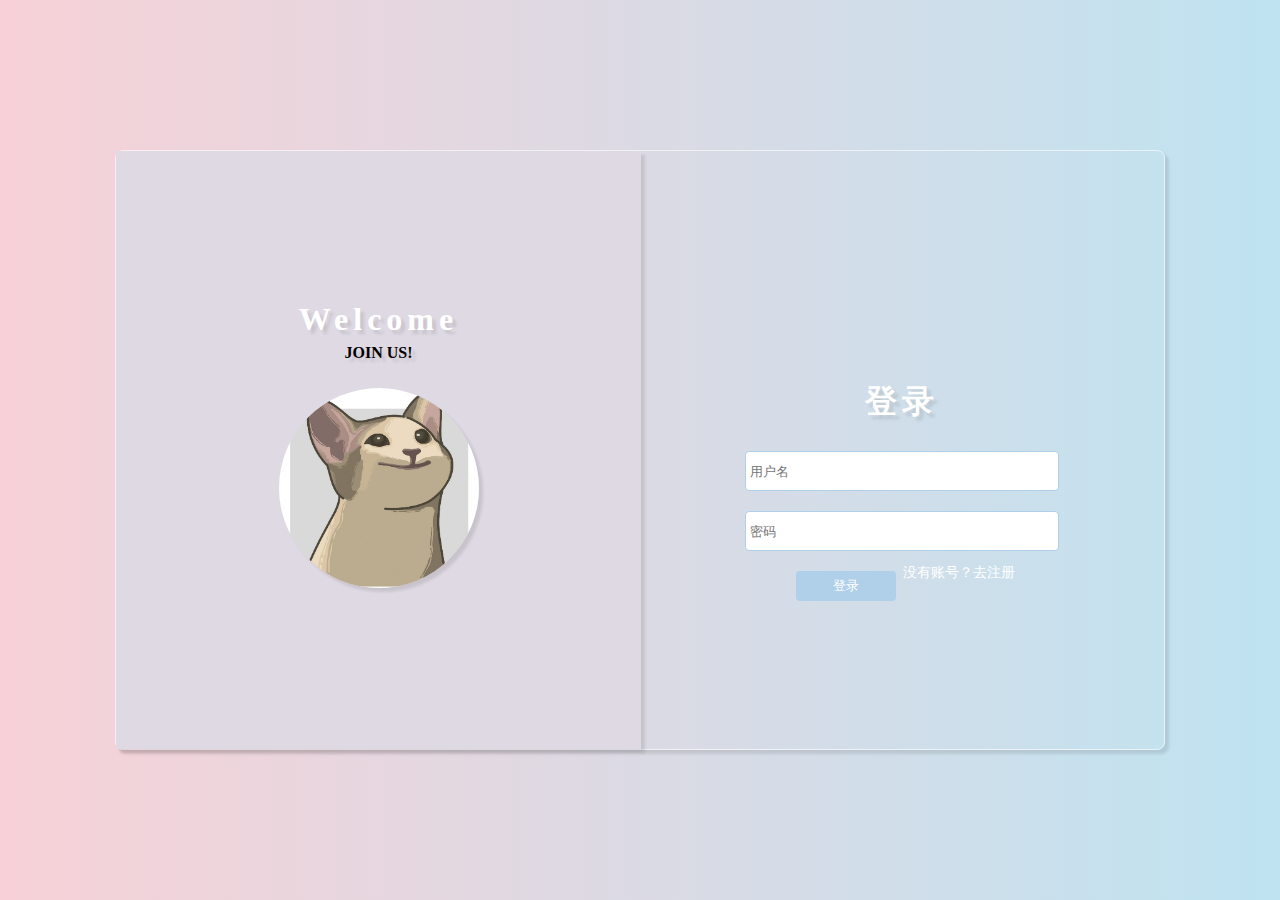
<file: webapp/hello_log.html>
<!DOCTYPE html>
<html lang="zh">

<head>
    <meta charset="utf-8">
    <meta http-equiv="X-UA-Copmatible" content="IE-edge">
    <meta name="viewport" content="windth-device-width,initial-scale=1.0">
    <link rel="stylesheet" href="./css/login.css">
    <script src="https://cdn.bootcdn.net/ajax/libs/jquery/3.6.4/jquery.slim.min.js"></script>
    <title>登录</title>
</head>

<body>
    <div class="box">
        <div class="pre-box">
            <h1>Welcome</h1>
            <p>JOIN US!</p>
            <div class="img-box">
                <img src="./png/hhcat.png" alt="">
            </div>
        </div>
        <div class="register-form">
            <div class="title-box">
                <h1>注册</h1>
            </div>
            <div class="input-box">
                <input type="text" placeholder="用户名" id="Name">
                <input type="password" placeholder="密码" id="Paw">
                <input type="password" placeholder="确认密码" id="Pawd">
            </div>
            <div class="btu-box">
                <button onclick="btu()">注册</button>
                <p onclick="myswitch()">已有账号？去登录</p>
            </div>
        </div>
        <div class="login-form">
            <div class="title-box">
                <h1>登录</h1>
            </div>
            <div class="input-box">
                <input type="text" placeholder="用户名" id="username">
                <input type="password" placeholder="密码" id="password">
            </div>
            <div class="btu-box">
                <button onclick="btuPost()">登录</button>
                <p onclick="myswitch()">没有账号？去注册</p>
            </div>
        </div>


    </div>
    <script>

        let flag = true
        const myswitch = () => {
            if (flag == true) {
                $(".pre-box").css("transform", "translatex(100%")
                $(".pre-box").css("background-color", "#CBDFEB")
                $("img").attr("src", "./png/hhhcat.png")


            } else {
                $(".pre-box").css("transform", "translatex(0%")
                $(".pre-box").css("background-color", "#DFD9E3")
                $("img").attr("src", "./png/hhcat.png")
                //  flag = true
            }
            flag = !flag
        }
        function btu() {

            const Name = document.getElementById('Name').value;
            const Paw = document.getElementById('Paw').value;
            const Pawd = document.getElementById('Pawd').value;

            if (Paw == Pawd) {
                fetch('http://localhost:8080/VueJava/Req_commodity?Name=' + Name + '&Paw=' + Paw, {
                    method: 'Post',
                    headers: {
                        'Content-Type': 'application/json'
                    },
                    // body: JSON.stringify({
                    //     Name: Name,
                    //     Paw: Paw
                    // })
                })
                    .then(response => response.text())
                    .then(data => {
                        alert(data)
                    }
                    )
                    .catch(error => console.error(error))
            } else {
                alert('密码不一致，请重新输入！！');
            }
        }



        //获取button元素，函数后加[int]--‘int’要获取的对象位置
        // const btu = document.getElementsByTagName("button")[1];
        // const btu = document.getElementsByTagName("button");获取所有‘button’标签内容为一个数组


        //XHR的GET方法
        function btuGet() {
            const username = document.getElementById('username').value;
            const password = document.getElementById('password').value;

            alert(username);
            //创建对象
            const xhr = new XMLHttpRequest();

            xhr.open('get', 'http://localhost:8080/VueJava/Userlogo?username=' + username + '&password=' + password);
            //发送，‘get’数据包含在‘url’里，所以send（null），‘post’则用send（data）来发送。
            xhr.send(null);
            //打印状态码
            console.log(xhr.readyState);

            xhr.onreadystatechange = function () {
                if (xhr.readyState == 4) {

                    if (xhr.status >= 200 && xhr.status < 300) {

                        //打印状态码
                        console.log(xhr.readyState);
                        //xhr的两种接收方法,文本数据（字符串）
                        var req = xhr.responseText
                        //xhr的两种接收方法,XML文件
                        //var req = req.responseXML;
                        console.log(req);
                        alert(req);
                        //弹出返回结果  
                        // result.innerHTML = xhr.response;
                    }
                }
            }
        }

        //XHR的POST方法
        function btuPost() {
            const username = document.getElementById('username').value;
            const password = document.getElementById('password').value;

            //创建对象
            const xhr = new XMLHttpRequest();

            //true是XHR的异步开启参数，关闭是false
            xhr.open('post', 'http://localhost:8080/VueJava/Userlogo', true);
            //设置响应头，如果参数值中需要‘&’，则必须对其进行编码。
            xhr.setRequestHeader('content-type', 'application/x-www-form-urlencoded ');
            //发送，‘get’数据包含在‘url’里，所以send（null），‘post’则用send（data）来发送。
            xhr.send('username=' + username + '&password=' + password);
            //打印状态码
            console.log(xhr.readyState);

            xhr.onreadystatechange = function () {
                if (xhr.readyState == 4) {

                    if (xhr.status >= 200 && xhr.status < 300) {

                        //打印状态码
                        console.log(xhr.readyState);
                        //xhr的两种接收方法,文本数据（字符串）
                        var req = xhr.responseText
                        //xhr的两种接收方法,XML文件
                        //var req = req.responseXML;                
                        var arr = req.split('\n');//字符串分割方法
                        var req1 = eval("(" + arr[1] + ")");
                        //console.log(arr);
                        //const Json = JSON.stringify();                                
                        console.log(req1);
                        console.log(arr);

                        alert(arr[0]);

                        //弹出返回结果  
                        //result.innerHTML = xhr.response;
                        switch (Number(arr[2])) {
                            case 0:
                                console.log("管理员");
                                window.location.href = "login.jsp?user=" + req1 + "&flag=" + true;
                                break;
                            case 1:
                                console.log("普通");
                                window.location.href = "login.jsp?user=" + req1 + "&flag=" + false;
                                //重定向后不能返回
                                //window.location.replace("login.jsp?user=" + req1);
                                break;

                        }
                    }
                }
            }
        }
       // Vue.config.productionTip = false//阻止Vue的开发提示
    </script>

</body>

</html>
</file>
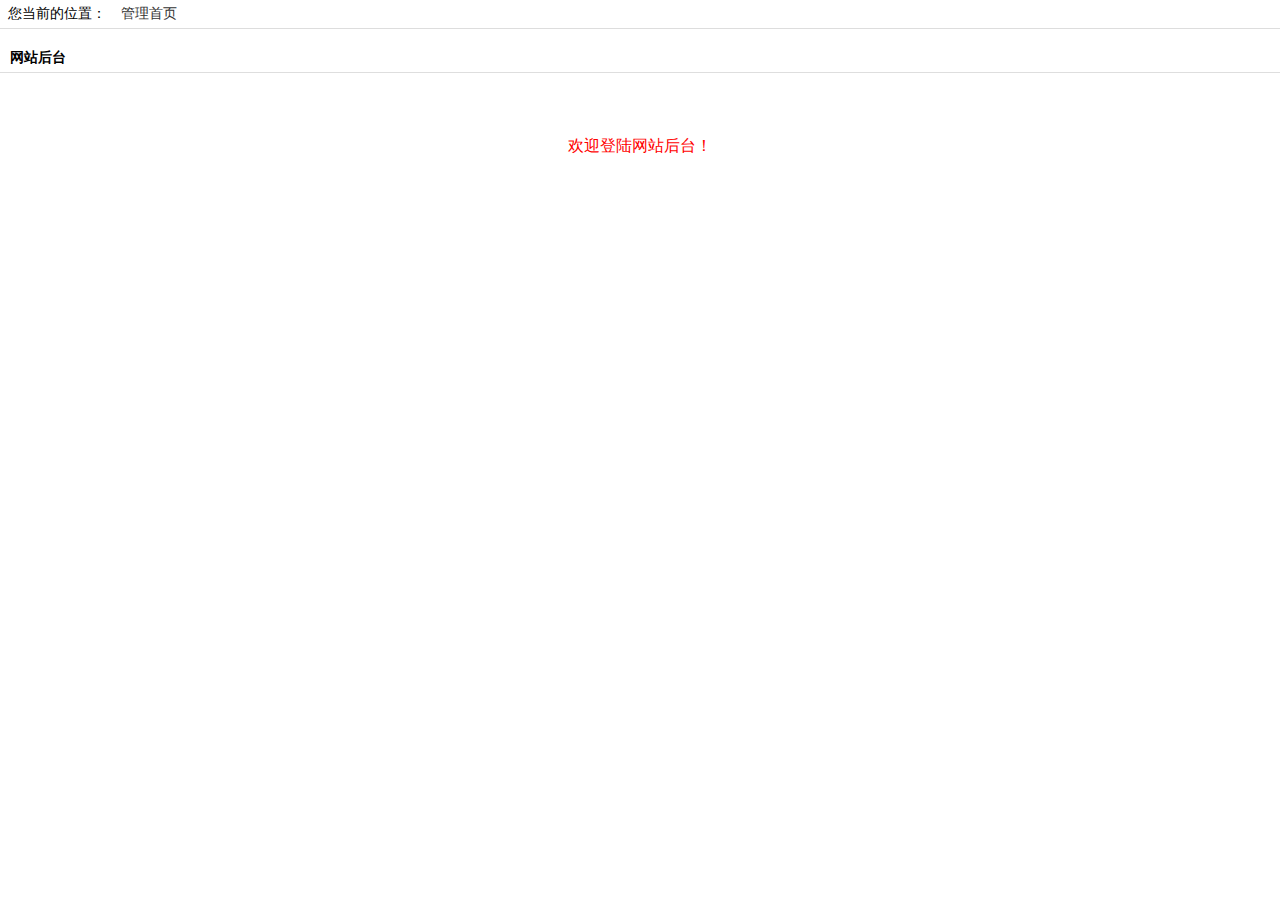
<file: webapp/main.html>
<!DOCTYPE html>
<html lang="en">

<head>
	<meta charset="UTF-8">
	<title>后台欢迎页</title>
	<link rel="stylesheet" href="css/reset-ht.css" />
	<link rel="stylesheet" href="css/content.css" />
</head>

<body marginwidth="0" marginheight="0">
	<div class="container">
		<div class="public-nav">您当前的位置：<a href="">管理首页</a></div>
		<div class="public-content">
			<div class="public-content-header">
				<h3>网站后台</h3>
			</div>
			<div class="public-content-cont">
				<p style="width: 100%;text-align: center; padding: 50px 0; font-size: 16px; color: #FF0000;">
					欢迎登陆网站后台！</p>
			</div>
		</div>
	</div>
</body>

</html>
</file>
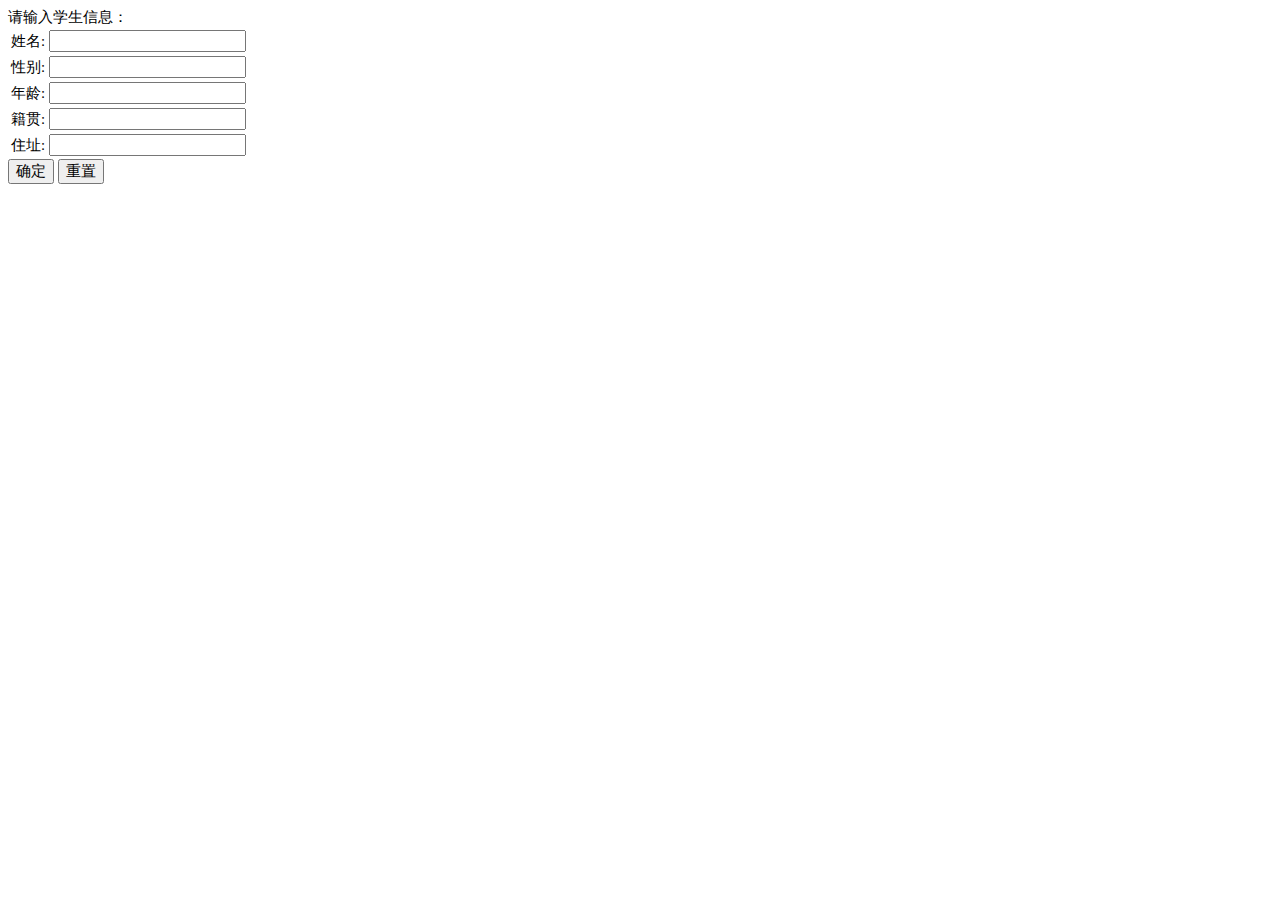
<file: webapp/student.html>
<!DOCTYPE html>
<html>
<head>
<meta charset="UTF-8">
<title>用户注册</title>
<script  type="text/javascript" >
function student(){
    var name = document.getElementById("name");
    var sex = document.getElementById("sex");
    var age = document.getElementById("age");
    if(name.value==""){
      alert("姓名不能为空!");
      return false;
    }else if(sex.value.indexOf("女") && sex.value.indexOf("男")){
       alert("性别应该为“女”或“男”");
       return false;
    }else if(age.value=="" || age.value.length>=3){
       alert("年龄不能为空且小于2位数字!");
       return false;
    }
  }
</script>
<style type="text/css">
     *,input {font-size:11pt;color:black}
</style>
</head>
<body>
<form action="StudentDps" 
      method="post" onSubmit=" student();">
请输入学生信息：
<table>
<tr><td>姓名:</td>
          <td><input type="text" name="name" id="name"></td>
</tr>
<tr><td>性别:</td>
          <td><input type="text" name="sex" id="sex"></td>
</tr>
<tr><td>年龄:</td>
    <td><input type="text" name="age" id="age"></td>
</tr>
<tr><td>籍贯:</td>
          <td><input type="text" name="origin" id="origin"></td>
</tr>
<tr><td>住址:</td>
          <td><input type="text" name="address" id="address"></td>
</tr>

</table>
<input type="submit" value="确定">
<input type="reset" value="重置">
</form>
</body>
</html>
</file>
<file: webapp/css/login.css>
* {
	margin: 0;
	padding: 0;
	box-sizing: border-box;
}

input {
	outline: none;
}

html, body {
	height: 100%;
}

body {
	display: flex;
	background: linear-gradient(to right, rgb(247, 209, 215),
		rgb(191, 227, 241));
	/*从左到右的渐变*/
}

.box {
	width: 1050px;
	height: 600px;
	display: flex;
	position: relative;
	/* background-color: #fff; */
	margin: auto;
	border-radius: 8px;
	border: 1px solid rgba(255, 255, 255, .6);
	box-shadow: 4px 4px 3px rgba(0, 0, 0, .1);
}

.pre-box {
	width: calc(1050px/ 2);
	height: 100%;
	left: 0;
	top: 0;
	position: absolute;
	border: 4px;
	background-color: #DFD9E3;
	box-shadow: 4px 4px 3px rgba(0, 0, 0, .1);
	transition: 0.6s ease-in-out;
}

.pre-box h1 {
	margin-top: 150px;
	text-align: center;
	letter-spacing: 5px;
	color: white;
	text-shadow: 4px 4px 3px rgba(0, 0, 0, .1);
}

.pre-box p {
	height: 30px;
	line-height: 30px;
	text-align: center;
	font-weight: bold;
	text-shadow: 4px 4px 3px rgba(0, 0, 0, .1);
}

.img-box {
	width: 200px;
	height: 200px;
	margin: 20px auto;
	border-radius: 50%;
	overflow: hidden;
	box-shadow: 4px 4px 3px rgba(0, 0, 0, .1);
}

.img-box img {
	width: 100%;
	transition: 0.6s;
}

.login-form, .register-form {
	flex: 1;
	height: 100%;
}

.title-box {
	height: 300px;
	line-height: 500px;
}

.title-box h1 {
	text-align: center;
	color: white;
	letter-spacing: 5px;
	text-shadow: 4px 4px 3px rgba(0, 0, 0, .1);
}

.longin-form {
	display: flex;
	flex-direction: column;
	align-items: center;
}

.input-box {
	display: flex;
	flex-direction: column;
	align-items: center;
}

input {
	width: 60%;
	height: 40px;
	margin-bottom: 20px;
	text-indent: 4px;
	border: 1px solid #b0cfe9;
	border-radius: 4px;
}

input:focus {
	color: #b0cfe9;
}

input:focus::placeholder {
	opacity: 0;
}

.btu-box {
	display: flex;
	justify-content: center;
}

button {
	width: 100px;
	height: 30px;
	margin: 0 7px;
	line-height: 30px;
	border: none;
	border-radius: 4px;
	background-color: #b0cfe9;
	color: white;
}

button:hover {
	cursor: pointer;
	opacity: .8;
}

.btu-box p {
	height: 30%;
	line-height: 30%;
	font-size: 14px;
	color: rgb(255, 255, 255);
}

.btu-box p:hover {
	cursor: pointer;
	border-bottom: 1px solid white;
}
</file>
<file: webapp/css/content.css>
body {
	background: #fff;
}

.container {
	width: 100%;
	overflow: hidden;
	background: #FFFFFF;
}

.public-nav {
	display: flex;
	height: 28px;
	line-height: 28px;
	border-bottom: 1px solid #ddd;
	padding-left: 8px;
}

.public-nav a {
	display: inline-block;
	margin-left: 15px;
	margin-right: 15px;
	position: relative;
}

.public-nav ul li {

	float: left;
	color: #009dff;
}

.public-nav a:hover {

	color: #78C3F3;
}

.active a {
	text-decoration: line-through;
	color: rgb(255, 0, 0);
}

.public-content {
	margin-top: 15px;
}

.public-content .public-content-header {
	height: 28px;
	line-height: 28px;
	font-weight: 600;
	padding-left: 10px;
	border-bottom: 1px solid #dedede;
}

.public-content .public-content-cont {
	padding: 15px;
	position: relative;
}

/*表单相关 config*/
.form-group {
	width: 100%;
	margin-top: 10px;
	clear: both;
}

.mt0 {
	margin-top: 0;
}

.form-group label {
	width: 80px;
	font-size: 16px;
	display: inline-block;
	height: 39px;
	line-height: 39px;
}

.form-group .form-input-txt {
	width: 30%;
	height: 32px;
	line-height: 32px;
	border-radius: 8px;
	border: 1px solid #ccc;
	padding-left: 10px;
	outline: none;
}

.form-group .form-input-small {
	width: 160px;
	height: 20px;
	line-height: 20px;
	border-radius: 8px;
	border: 1px solid #ccc;
	padding-left: 5px;
	outline: none;
}

.form-group .form-select {
	border: 1px solid #ddd;
	height: 28px;
	padding: 5px;
	width: 120px;
}

.form-group input:focus {
	box-shadow: 1px 1px 1px 0px #ccc;
	;
	-webkit-box-shadow: 1px 1px 1px 0px #ccc;
	;
	-moz-box-shadow: 1px 1px 1px 0px #ccc;
	;
	-o-box-shadow: 1px 1px 1px 0px #ccc;
	;
}

.form-group .file {
	position: relative;
	top: 10px;
	display: inline-block;
	background: #6bc095;
	border: 1px solid #6bc095;
	border-radius: 4px;
	padding: 4px;
	overflow: hidden;
	color: #fff;
	text-decoration: none;
	text-indent: 0;
	line-height: 20px;
}

.form-group .file input {
	position: absolute;
	font-size: 100px;
	right: 0;
	top: 0;
	opacity: 0;
}

.form-group .file:hover {
	background: #AADFFD;
	border-color: #78C3F3;
	color: #004974;
	text-decoration: none;
}

.form-group a {
	display: inline-block;
	margin-left: 15px;
}

.form-group .form-item li {
	width: 130px;
	overflow: hidden;
	float: left;
}

.form-group .form-item li input {
	width: 60px;
	height: 28px;
	line-height: 28px;
	border-radius: 1px;
	border: 1px solid #ccc;
	outline: none;
	padding-left: 8px;
	margin-right: 2px;
}

.form-group .form-input-textara {
	width: 580px;
	height: 100px;
	border: 1px solid #ccc;
	border-radius: 5px;
	padding: 10px;
	outline: none;
}

.sub-btn {
	background: #6CB98F;
	color: #FFFFFF;
	padding: 0 15px;
	height: 30px;
	border: none;
	border-radius: 5px;
}

.public-content .public-content-cont .public-cont-table {
	width: 100%;
}

.public-content .two-col .public-cont-table {
	width: 71%;
	font-size: 12px;
	line-height: 38px;
}

.public-content .public-content-cont tr {
	height: 38px;
	text-align: center;
	border: 1px solid #ccc;
}

.public-content .public-content-cont th {
	background: #dedede;
	padding: 5px;
}

.public-content .public-content-cont td {
	height: 38px;
	border-right: 1px solid #ccc;
}

.public-content .public-content-cont .table-fun a {
	display: inline-block;
	height: 24px;
	line-height: 24px;
	padding: 3px;
	border: 1px solid #ddd;
	border-radius: 5px;
}

.public-content .public-content-cont .thumb {
	width: 40px;
	height: 75px;
	margin: 10px;
}

.public-content .page {
	text-align: center;
	height: 34px;
	line-height: 34px;
	margin-top: 10px;
}

.public-content .page a {
	display: inline-block;
}

.public-content .page .page-input {
	width: 40px;
	height: 20px;
	line-height: 20px;
	padding-left: 5px;
	border-radius: 5px;
	border: 1px solid #ccc;
	outline: none;
}

.public-content .page .page-btn {
	line-height: 20px;
	padding-left: 5px;
	border-radius: 5px;
	border: none;
	color: #fff;
	background: #19b60e;
}

.page .page-btn:hover {
	background: #0fbbe1;

}

.public-content .public-cont-left {
	width: 260px;
	border: 1px solid #ccc;
	padding: 5px;
	float: left;
	margin-right: 10px;
}

.public-content .two-col .col-1 {
	width: 170px;
}

.public-content .two-col .col-2 {
	width: 79%;
}

.public-content .public-cont-left .public-cont-title {
	height: 28px;
	line-height: 28px;
	border-bottom: 1px dashed #ccc;
}

.public-content .public-cate-list {
	padding: 5px;
}

.public-content .public-cate-list .public-cate-item {
	height: 24px;
	line-height: 24px;
}

.public-content .public-cate-list .public-cate-item a:hover {
	color: #6CB98F;
}

.state-img {
	width: 30px;
}

.countdown_input {

	width: 36px;
	height: 36px;
	margin: 3px 5px 5px 5px;
}

.sj {
	/* margin: auto; */
	margin: 3px 5px 5px 50px;
	display: flex;
	width: 60%;
	align-items: center;
	/*垂直居中*/
	justify-content: center;
	/*水平居中*/

}

.form-group1 label {

	font-size: 16px;
	float: left;
	line-height: 40px;
	margin: 3px 5px 3px 3px;
}

.form-input-smalll {

	width: 160px;
	height: 200px;
	line-height: 20px;
	border-radius: 8px;
	border: 1px solid #ccc;
	padding-left: 5px;
	outline: none;
}

div .sub-btn:hover {
	background: #AADFFD;
	border-color: #78C3F3;
	color: #004974;
	text-decoration: none;
}
</file>
